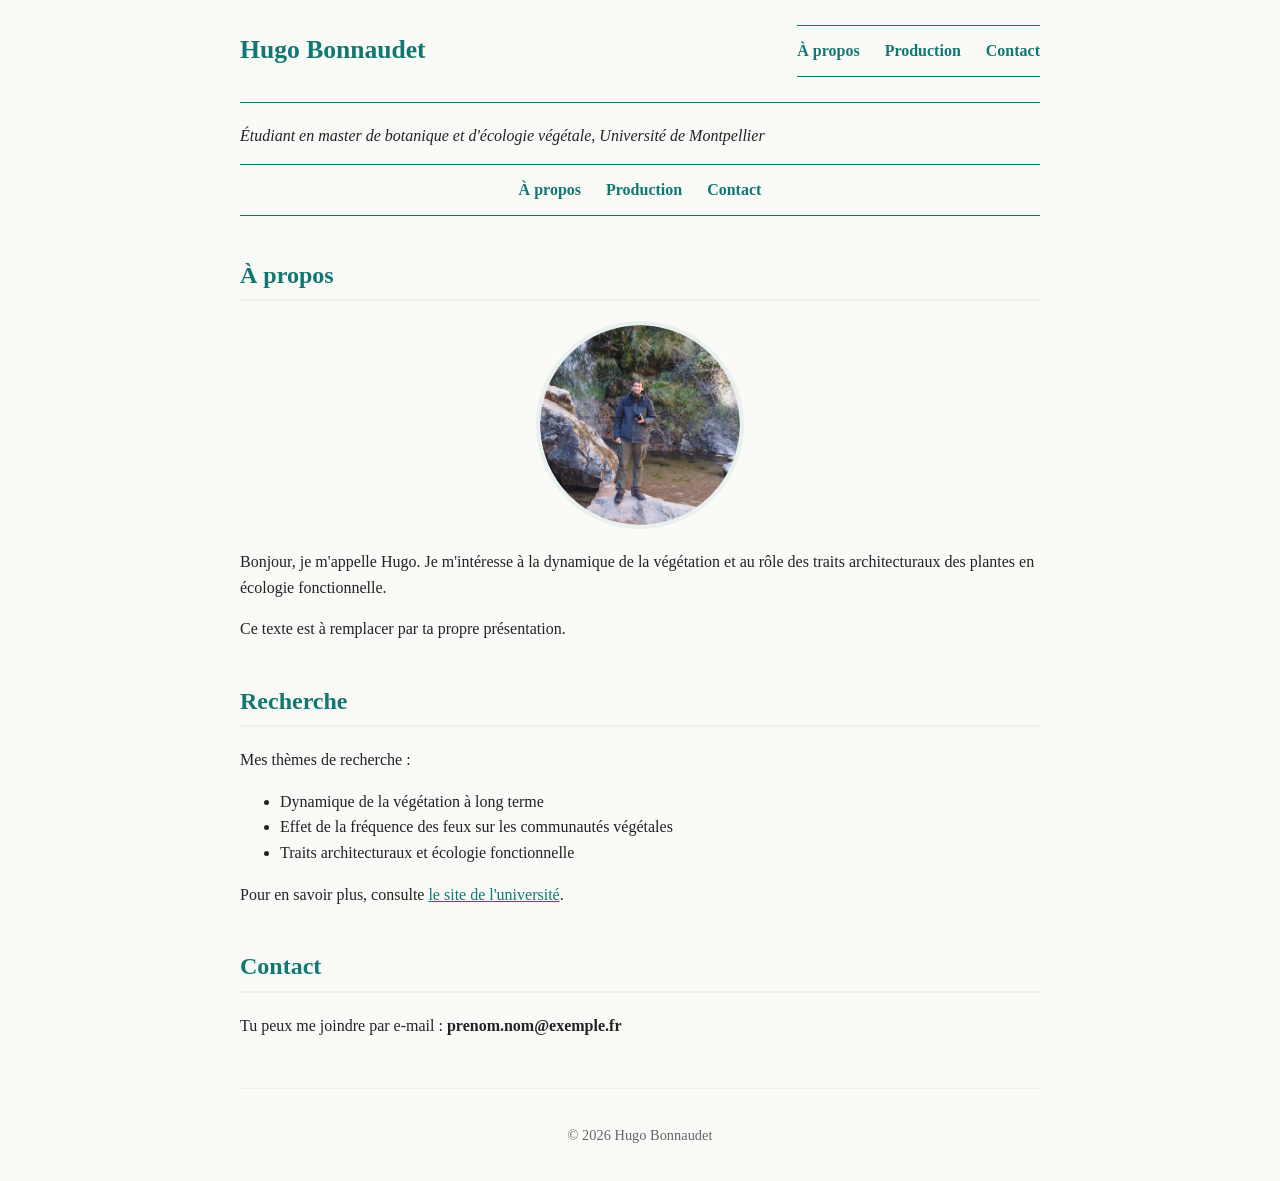
<file: index.html>
<!DOCTYPE html>
<!-- Cette première ligne dit au navigateur : "ce fichier est une page web en HTML5". -->

<html lang="fr">
<!-- <html> englobe toute la page. lang="fr" indique que le contenu est en français. -->

<head>
  <!-- <head> contient des informations sur la page. Rien de ce qui est ici ne s'affiche dans la page elle-même. -->

  <meta charset="UTF-8">
  <!-- Permet d'afficher correctement les accents (é, è, à, ç...). -->

  <meta name="viewport" content="width=device-width, initial-scale=1.0">
  <!-- Adapte la page à la taille de l'écran (important pour les téléphones). -->

  <title>Hugo Bonnaudet | Écologie végétale</title>
  <!-- Le titre qui apparaît dans l'onglet du navigateur. -->
   <link rel="stylesheet" href="style.css">
</head>

<body>
  <!-- <body> contient tout ce qui s'affiche dans la page. -->

  <header>
  <h1>Hugo Bonnaudet</h1>
  <nav>
    <ul>
      <li><a href="index.html">À propos</a></li>
      <li><a href="production.html">Production</a></li>
      <li><a href="contact.html">Contact</a></li>
    </ul>
  </nav>
</header>

<p class="sous-titre">Étudiant en master de botanique et d'écologie végétale, Université de Montpellier</p>
  </header>

     <nav>
     <ul>
       <li><a href="index.html">À propos</a></li>
       <li><a href="production.html">Production</a></li>
       <li><a href="contact.html">Contact</a></li>
     </ul>
   </nav>

  <main>
    <!-- <main> : le contenu principal de la page. -->

    <section id="apropos">
      <!-- <section> : un bloc thématique. id="apropos" lui donne un nom unique. -->
      <h2>À propos</h2>
      <!-- <h2> : un titre de niveau 2 (sous-titre). Il existe aussi h3, h4, etc. -->

      <img src="photo.png" alt="Portrait de Hugo Bonnaudet" width="200">
      <!-- <img> : une image. src = le nom du fichier (à placer dans le même dossier que index.html).
           alt = une description pour les personnes malvoyantes et si l'image ne charge pas.
           width = la largeur en pixels. Cette balise n'a pas de balise fermante. -->

      <p>
        Bonjour, je m'appelle Hugo. Je m'intéresse à la dynamique de la végétation
        et au rôle des traits architecturaux des plantes en écologie fonctionnelle.
      </p>
      <!-- Tu peux écrire le texte sur plusieurs lignes : le navigateur ignore les retours à la ligne dans le code. -->

      <p>Ce texte est à remplacer par ta propre présentation.</p>
    </section>

    <section id="recherche">
      <h2>Recherche</h2>

      <p>Mes thèmes de recherche :</p>
      <ul>
        <li>Dynamique de la végétation à long terme</li>
        <li>Effet de la fréquence des feux sur les communautés végétales</li>
        <li>Traits architecturaux et écologie fonctionnelle</li>
      </ul>
      <!-- Tu peux ajouter, supprimer ou modifier les <li> pour adapter la liste. -->

      <p>
        Pour en savoir plus, consulte
        <a href="https://www.umontpellier.fr" target="_blank">le site de l'université</a>.
      </p>
      <!-- target="_blank" ouvre le lien dans un nouvel onglet. -->
    </section>

    <section id="contact">
      <h2>Contact</h2>
      <p>Tu peux me joindre par e-mail : <strong>prenom.nom@exemple.fr</strong></p>
      <!-- <strong> met le texte en gras. <em> le met en italique. -->
    </section>
  </main>

  <footer>
    <!-- <footer> : le pied de page. -->
    <p>&copy; 2026 Hugo Bonnaudet</p>
    <!-- &copy; est le code du symbole © -->
  </footer>

</body>
</html>
</file>
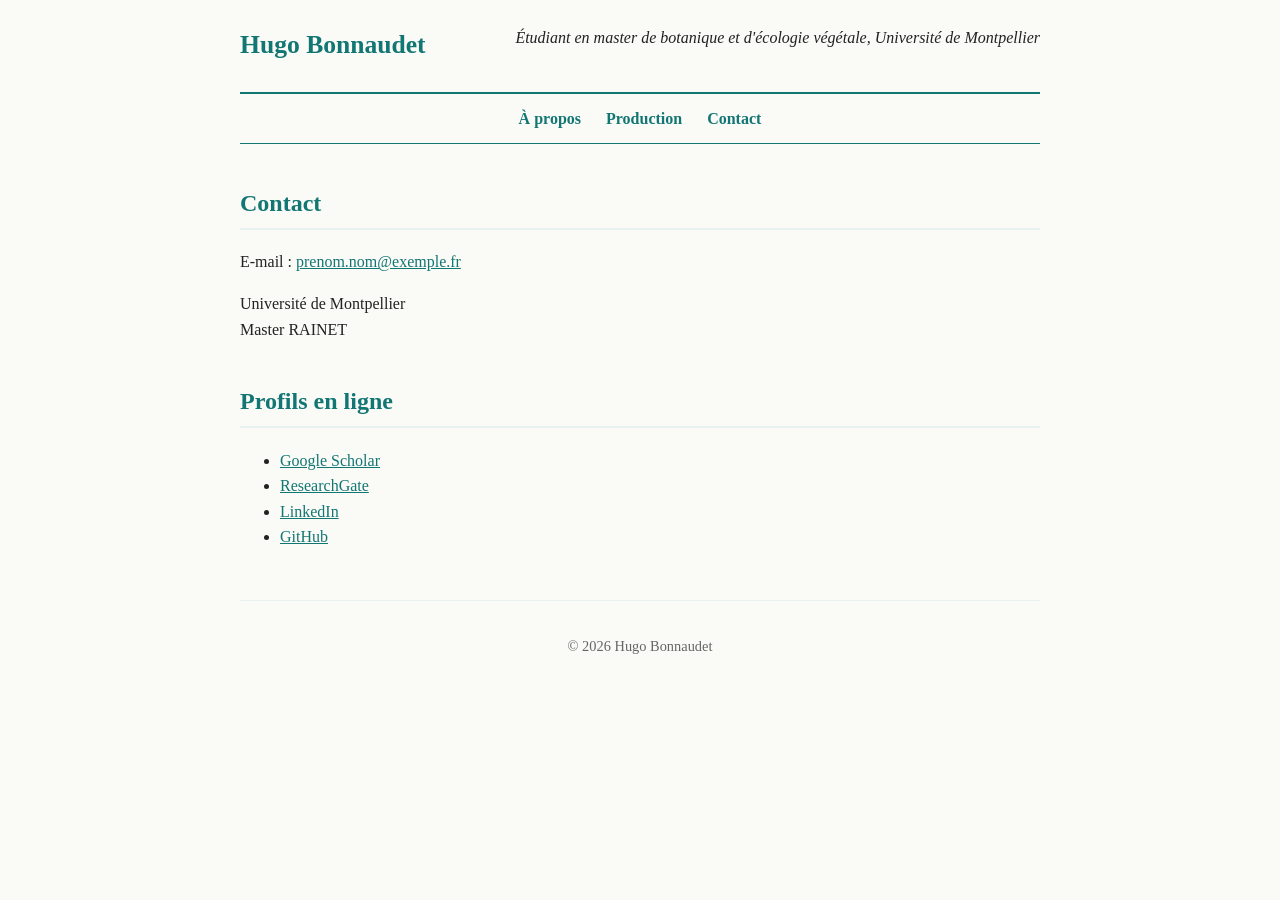
<file: contact.html>
<!DOCTYPE html>
<html lang="fr">
<head>
  <meta charset="UTF-8">
  <meta name="viewport" content="width=device-width, initial-scale=1.0">
  <title>Contact | Hugo Bonnaudet</title>
  <link rel="stylesheet" href="style.css">
</head>

<body>

  <header>
    <h1>Hugo Bonnaudet</h1>
    <p>Étudiant en master de botanique et d'écologie végétale, Université de Montpellier</p>
  </header>

  <nav>
    <!-- Ce menu doit être IDENTIQUE dans toutes les pages. -->
    <ul>
      <li><a href="index.html">À propos</a></li>
      <li><a href="production.html">Production</a></li>
      <li><a href="contact.html">Contact</a></li>
    </ul>
  </nav>

  <main>

    <section id="contact">
      <h2>Contact</h2>

      <p>
        E-mail :
        <a href="mailto:prenom.nom@exemple.fr">prenom.nom@exemple.fr</a>
      </p>
      <!-- href="mailto:..." ouvre le logiciel de messagerie du visiteur. À remplacer par ta vraie adresse. -->

      <p>
        Université de Montpellier<br>
        Master RAINET
      </p>
      <!-- <br> force un retour à la ligne à l'intérieur d'un paragraphe. -->
    </section>

    <section id="profils">
      <h2>Profils en ligne</h2>

      <ul>
        <li><a href="https://scholar.google.com/" target="_blank">Google Scholar</a></li>
        <li><a href="https://www.researchgate.net/" target="_blank">ResearchGate</a></li>
        <li><a href="https://www.linkedin.com/" target="_blank">LinkedIn</a></li>
        <li><a href="https://github.com/hugobonnaudet" target="_blank">GitHub</a></li>
      </ul>
      <!-- Remplace chaque adresse par le lien de ton propre profil, et supprime les lignes inutiles. -->
    </section>

  </main>

  <footer>
    <p>&copy; 2026 Hugo Bonnaudet</p>
  </footer>

</body>
</html>
</file>
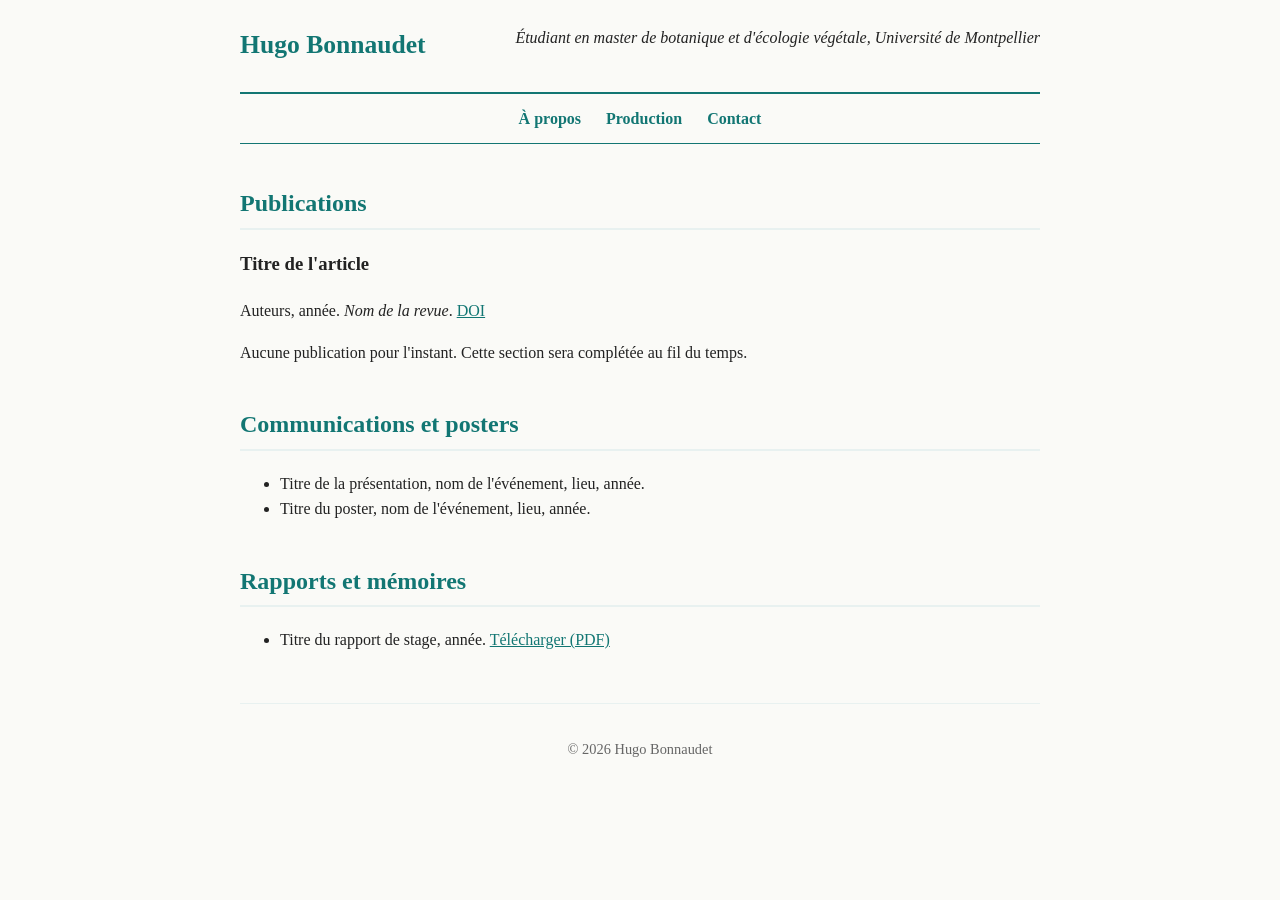
<file: production.html>
<!DOCTYPE html>
<html lang="fr">
<head>
  <meta charset="UTF-8">
  <meta name="viewport" content="width=device-width, initial-scale=1.0">
  <title>Production | Hugo Bonnaudet</title>
  <!-- Le titre change pour cette page : c'est ce qui s'affiche dans l'onglet du navigateur. -->

  <link rel="stylesheet" href="style.css">
  <!-- Même fichier de style que la page d'accueil : toutes les pages ont ainsi la même apparence. -->
</head>

<body>

  <header>
    <h1>Hugo Bonnaudet</h1>
    <p>Étudiant en master de botanique et d'écologie végétale, Université de Montpellier</p>
  </header>

  <nav>
    <!-- Ce menu doit être IDENTIQUE dans toutes les pages. -->
    <ul>
      <li><a href="index.html">À propos</a></li>
      <li><a href="production.html">Production</a></li>
      <li><a href="contact.html">Contact</a></li>
    </ul>
  </nav>

  <main>

    <section id="publications">
      <h2>Publications</h2>

      <article>
        <!-- <article> : un bloc de contenu indépendant, ici une référence. Copie-colle ce bloc pour en ajouter. -->
        <h3>Titre de l'article</h3>
        <!-- <h3> : un titre de niveau 3, sous le <h2>. -->
        <p>
          Auteurs, année. <em>Nom de la revue</em>.
          <a href="https://doi.org/..." target="_blank">DOI</a>
        </p>
      </article>

      <p>Aucune publication pour l'instant. Cette section sera complétée au fil du temps.</p>
      <!-- Tu peux supprimer ce paragraphe dès que tu as une vraie référence. -->
    </section>

    <section id="communications">
      <h2>Communications et posters</h2>

      <ul>
        <li>Titre de la présentation, nom de l'événement, lieu, année.</li>
        <li>Titre du poster, nom de l'événement, lieu, année.</li>
      </ul>
      <!-- Une liste à puces suffit pour des éléments courts. -->
    </section>

    <section id="rapports">
      <h2>Rapports et mémoires</h2>

      <ul>
        <li>
          Titre du rapport de stage, année.
          <a href="rapport.pdf" target="_blank">Télécharger (PDF)</a>
        </li>
        <!-- Pour proposer un PDF : place le fichier dans le même dossier que cette page
             et écris son nom exact dans href. -->
      </ul>
    </section>

  </main>

  <footer>
    <p>&copy; 2026 Hugo Bonnaudet</p>
  </footer>

</body>
</html>
</file>
<file: style.css>
/* Fichier de style : il décrit l'APPARENCE de la page.
   Le HTML dit ce qu'est chaque élément, le CSS dit comment il s'affiche.
   Une règle s'écrit toujours ainsi :
       sélecteur {
         propriété: valeur;
       }
   Le sélecteur désigne les éléments concernés (par exemple "p" pour tous les paragraphes). */


/* ---------- 1. Les couleurs, définies une seule fois ---------- */
/* Ce sont des "variables" : on change une couleur ici, et elle change partout. */
:root {
  --vert-fonce: #127673;
  --vert-clair: #e8f1f0;
  --texte: #222222;
  --fond: #fafaf7;
}


/* ---------- 2. Réglages généraux de la page ---------- */
body {
  font-family: Georgia, "Times New Roman", serif; /* la police de caractères */
  color: var(--texte);               /* var(...) utilise une couleur définie plus haut */
  background-color: var(--fond);     /* la couleur de fond de la page */
  line-height: 1.6;                  /* l'espacement entre les lignes (1.6 fois la taille du texte) */
  max-width: 800px;                  /* la page ne dépasse jamais 800 pixels de large */
  margin: 0 auto;                    /* 0 en haut et en bas, "auto" à gauche et à droite : ça centre la page */
  padding: 0 20px;                   /* un espace de 20 pixels sur les côtés, utile sur téléphone */
}


/* ---------- 3. L'en-tête ---------- */
header {
  display: flex;                    /* place les éléments côte à côte */
  justify-content: space-between;   /* un à gauche, l'autre à droite */
  align-items: center;              /* les centre verticalement */
  padding: 25px 0;
  border-bottom: 1px solid var(--vert-fonce);
}

h1 {
  color: var(--vert-fonce);
  font-size: 1.6rem;
  margin: 0;
}

nav ul {
  list-style: none;
  display: flex;
  gap: 25px;
  margin: 0;
  padding: 0;
}

.sous-titre {
  font-style: italic;
  margin-top: 20px;
}

header p {
  font-style: italic;                /* "header p" : seulement les paragraphes DANS le header */
  margin-top: 0;
}


/* ---------- 4. Le menu de navigation ---------- */
nav ul {
  list-style: none;                  /* supprime les puces */
  padding: 0;
  display: flex;                     /* met les éléments de la liste côte à côte */
  justify-content: center;           /* les centre horizontalement */
  gap: 25px;                         /* l'espace entre chaque lien */
  border-top: 1px solid var(--vert-fonce);     /* un trait au-dessus du menu */
  border-bottom: 1px solid var(--vert-fonce);  /* et un trait en dessous */
  padding: 12px 0;
}

nav a {
  text-decoration: none;             /* supprime le soulignement des liens */
  color: var(--vert-fonce);
  font-weight: bold;
}

nav a:hover {                        /* ":hover" : quand la souris passe sur le lien */
  text-decoration: underline;
}


/* ---------- 5. Les sections ---------- */
h2 {
  color: var(--vert-fonce);
  border-bottom: 2px solid var(--vert-clair);
  padding-bottom: 5px;
  margin-top: 40px;
}

section a {
  color: var(--vert-fonce);          /* la couleur des liens dans le contenu */
}


/* ---------- 6. La photo ---------- */
section img {
  width: 200px;
  height: 200px;
  object-fit: cover;                 /* recadre la photo sans la déformer */
  border-radius: 50%;                /* 50% = un cercle parfait */
  border: 4px solid var(--vert-clair);
  display: block;
  margin: 20px auto;                 /* centre la photo */
}


/* ---------- 7. Le pied de page ---------- */
footer {
  text-align: center;
  margin-top: 50px;
  padding: 20px 0;
  font-size: 0.9rem;
  color: #666666;
  border-top: 1px solid var(--vert-clair);
}


/* ---------- 8. Adaptation aux petits écrans ---------- */
/* Cette règle ne s'applique que si l'écran fait moins de 600 pixels de large (téléphone). */
@media (max-width: 600px) {
  h1 {
    font-size: 1.8rem;
  }
  nav ul {
    flex-direction: column;          /* le menu passe en colonne */
    align-items: center;
    gap: 10px;
  }
}
</file>
